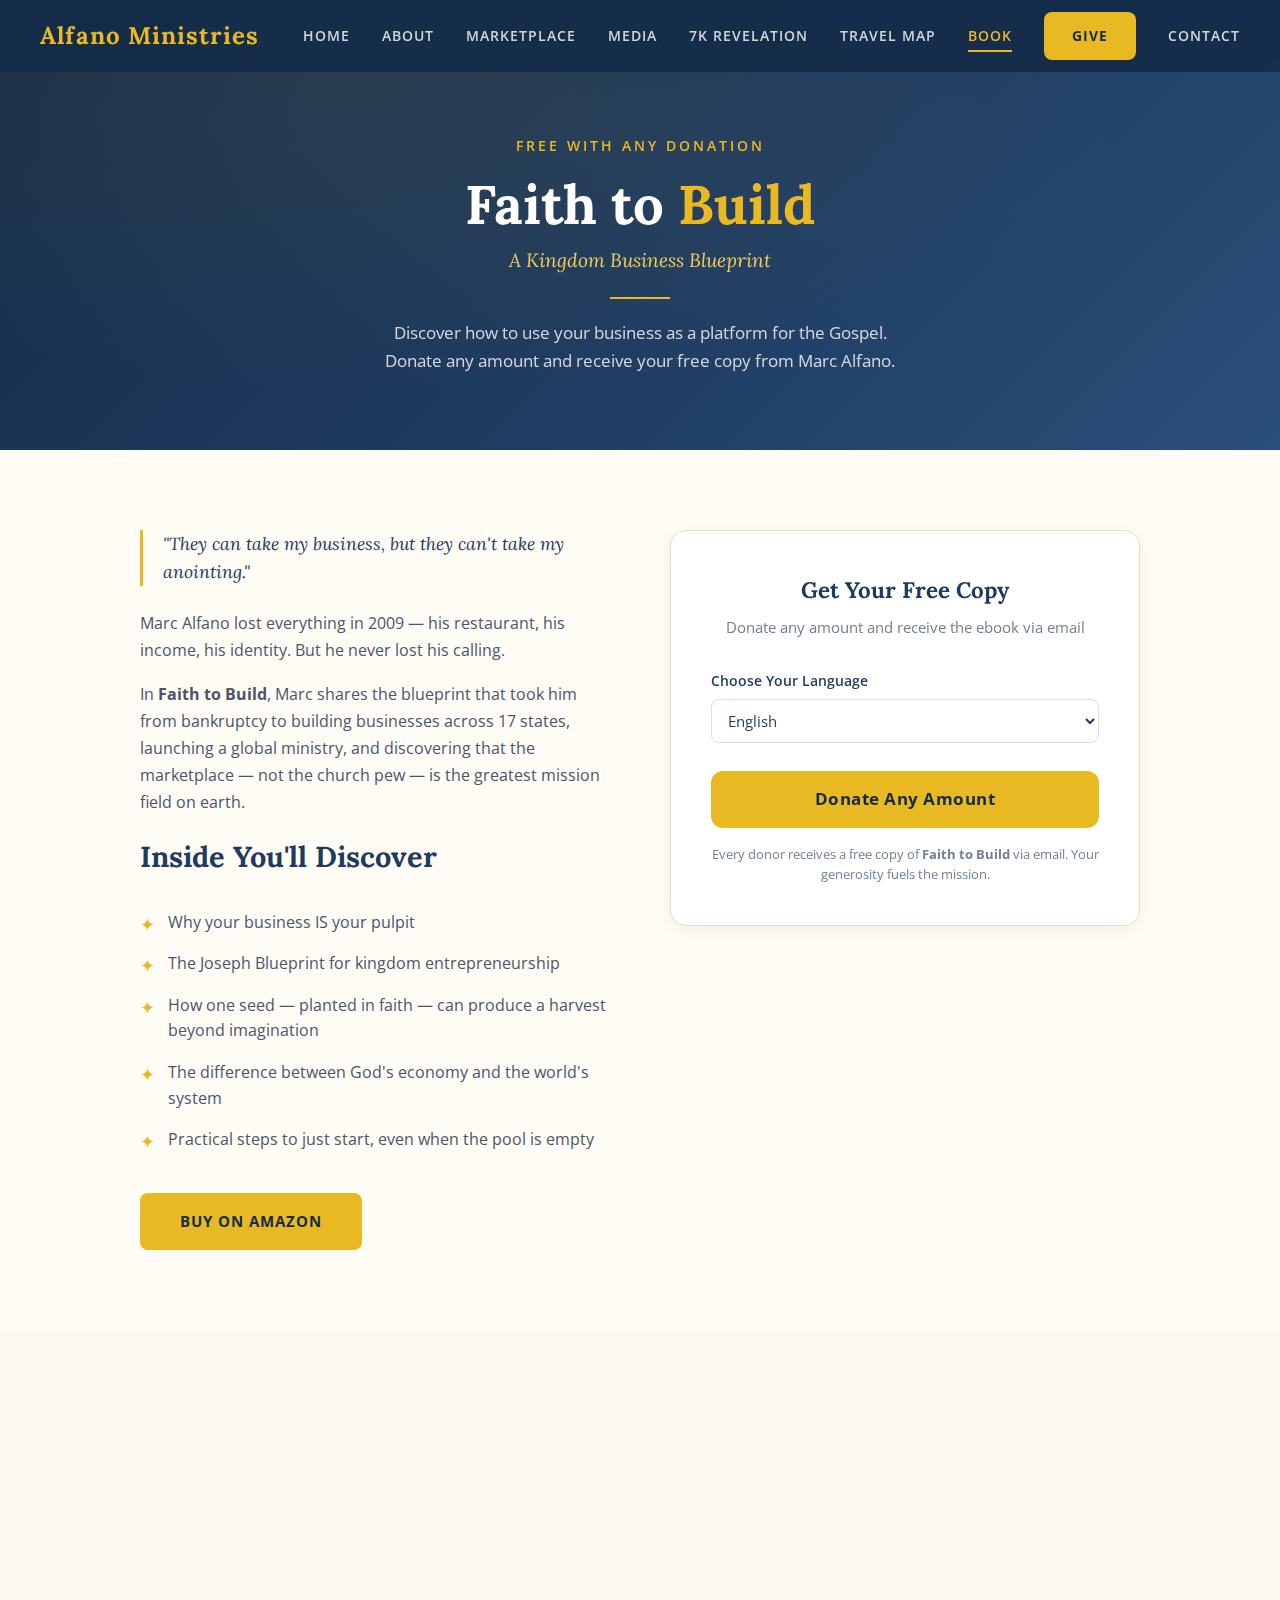
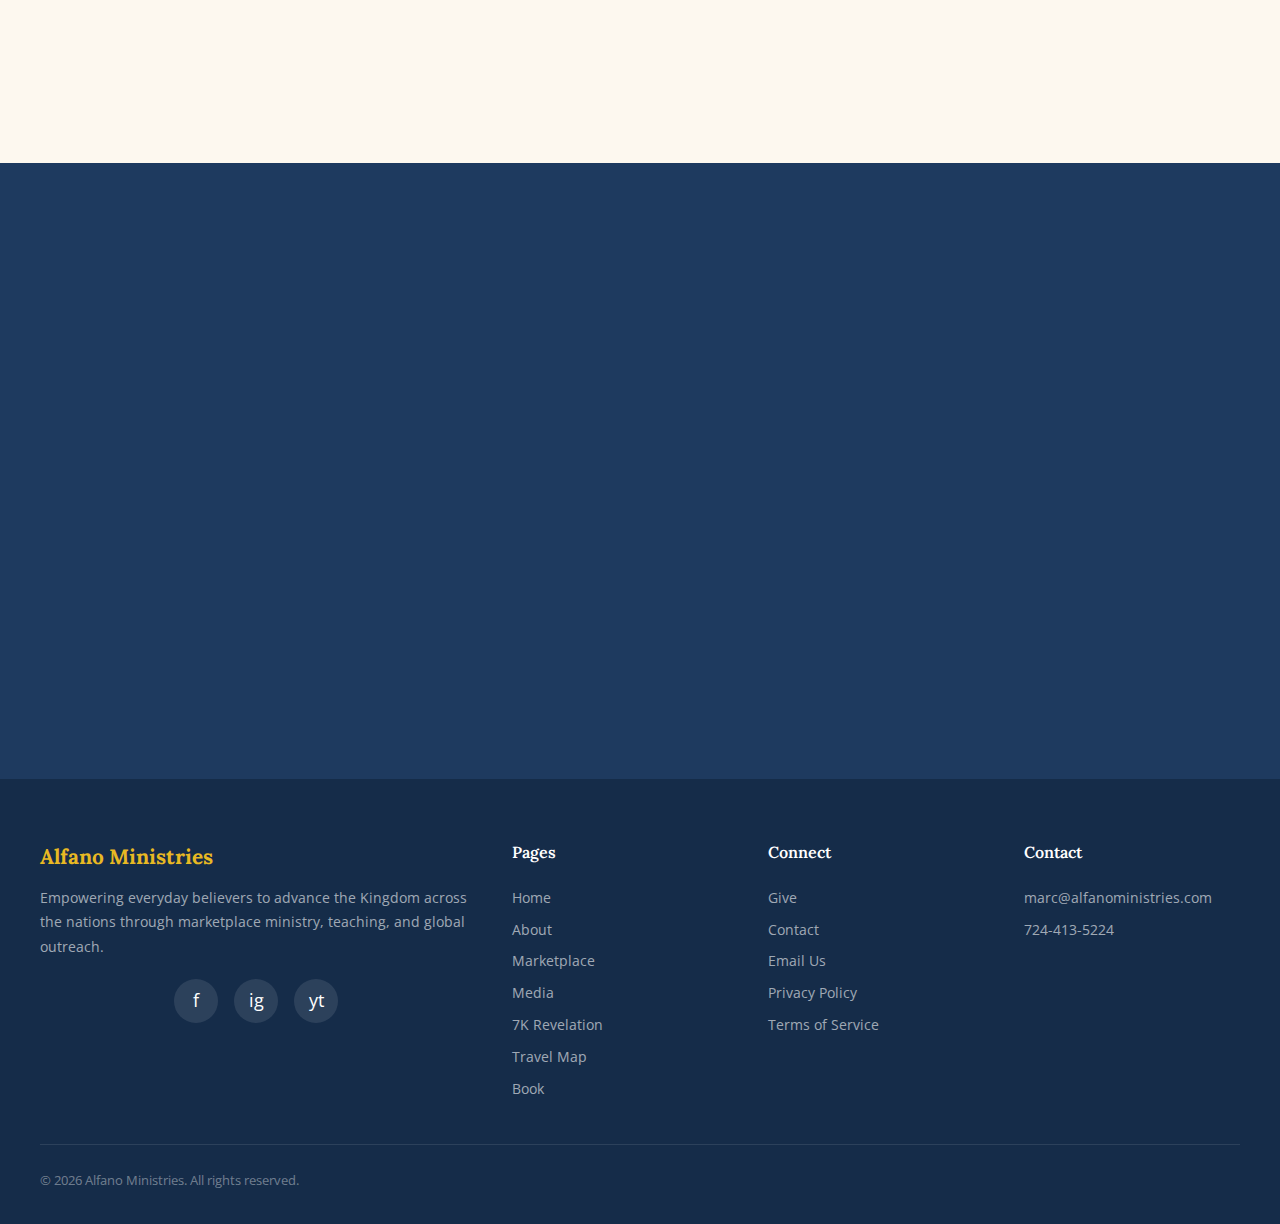
<file: book.html>
<!DOCTYPE html>
<html lang="en">
<head>
    <meta charset="UTF-8">
    <meta name="viewport" content="width=device-width, initial-scale=1.0">
    <title>Faith to Build — Ebook by Marc Alfano</title>
    <meta name="description" content="Get your free copy of Faith to Build: A Kingdom Business Blueprint by Marc Alfano with any donation. Discover how to use your business as a platform for the Gospel.">
    <meta name="theme-color" content="#1a3a5c">
    <meta property="og:title" content="Faith to Build — Ebook by Marc Alfano">
    <meta property="og:description" content="A Kingdom Business Blueprint. Donate any amount and receive your free copy.">
    <meta property="og:url" content="https://alfanoministries.com/book.html">
    <meta property="og:type" content="website">
    <meta property="og:site_name" content="Alfano Ministries">
    <meta property="og:image" content="https://storage.googleapis.com/msgsndr/AIPTqymDwrSMF9zx8Pul/media/698bedd87305aa7e88676972.jpg">
    <meta name="twitter:card" content="summary_large_image">
    <meta name="twitter:title" content="Faith to Build — Ebook by Marc Alfano">
    <meta name="twitter:description" content="A Kingdom Business Blueprint. Donate any amount and receive your free copy.">
    <meta name="twitter:image" content="https://storage.googleapis.com/msgsndr/AIPTqymDwrSMF9zx8Pul/media/698bedd87305aa7e88676972.jpg">
    <link rel="canonical" href="https://alfanoministries.com/book.html">
    <link rel="preconnect" href="https://fonts.googleapis.com">
    <link rel="preconnect" href="https://fonts.gstatic.com" crossorigin>
    <link href="https://fonts.googleapis.com/css2?family=Lora:wght@400;500;600;700&family=Open+Sans:wght@300;400;500;600;700&display=swap" rel="stylesheet">
    <link rel="stylesheet" href="css/style.css">
    <link rel="icon" href="/favicon.ico" type="image/x-icon">
    <style>
        .book-hero {
            min-height: 50vh;
            background: linear-gradient(135deg, var(--royal-blue-dark) 0%, var(--royal-blue) 50%, #2a4f7a 100%);
            display: flex;
            align-items: center;
            justify-content: center;
            text-align: center;
            padding: 120px 24px 60px;
            position: relative;
            overflow: hidden;
        }
        .book-hero::before {
            content: '';
            position: absolute;
            top: 0; left: 0; right: 0; bottom: 0;
            background: radial-gradient(ellipse at 30% 20%, rgba(232,185,35,0.08) 0%, transparent 60%);
        }
        .book-hero-content {
            position: relative;
            z-index: 1;
            max-width: 700px;
        }
        .book-hero .eyebrow {
            font-family: 'Open Sans', sans-serif;
            font-weight: 600;
            font-size: 0.85rem;
            letter-spacing: 3px;
            text-transform: uppercase;
            color: var(--gold);
            margin-bottom: 16px;
        }
        .book-hero h1 {
            font-family: 'Lora', serif;
            font-size: clamp(2.2rem, 5vw, 3.4rem);
            color: var(--white);
            font-weight: 700;
            line-height: 1.15;
            margin-bottom: 8px;
        }
        .book-hero h1 span {
            color: var(--gold);
        }
        .book-hero .subtitle {
            font-family: 'Lora', serif;
            font-style: italic;
            font-size: 1.2rem;
            color: var(--gold-light);
            margin-bottom: 20px;
        }
        .book-hero .divider {
            width: 60px;
            height: 2px;
            background: var(--gold);
            margin: 0 auto 20px;
        }
        .book-hero .tagline {
            font-size: 1.05rem;
            color: rgba(255,255,255,0.8);
            line-height: 1.7;
            max-width: 550px;
            margin: 0 auto;
        }

        .book-content {
            padding: 80px 24px;
            background: var(--warm-white);
        }
        .book-grid {
            max-width: 1000px;
            margin: 0 auto;
            display: grid;
            grid-template-columns: 1fr 1fr;
            gap: 60px;
            align-items: start;
        }
        @media (max-width: 768px) {
            .book-grid {
                grid-template-columns: 1fr;
                gap: 40px;
            }
        }

        .book-details h2 {
            font-family: 'Lora', serif;
            font-size: 1.8rem;
            color: var(--royal-blue);
            margin-bottom: 16px;
        }
        .book-details .pull-quote {
            font-family: 'Lora', serif;
            font-style: italic;
            font-size: 1.1rem;
            color: var(--royal-blue);
            border-left: 3px solid var(--gold);
            padding-left: 20px;
            margin-bottom: 24px;
            line-height: 1.6;
        }
        .book-details p {
            color: var(--text-body);
            margin-bottom: 16px;
            line-height: 1.7;
        }
        .book-details .discover-list {
            list-style: none;
            padding: 0;
            margin: 20px 0;
        }
        .book-details .discover-list li {
            padding: 8px 0 8px 28px;
            position: relative;
            color: var(--text-body);
            line-height: 1.6;
        }
        .book-details .discover-list li::before {
            content: '\2726';
            position: absolute;
            left: 0;
            color: var(--gold);
            font-size: 1.1rem;
        }

        .book-form-card {
            background: var(--white);
            border-radius: var(--radius-lg);
            padding: 40px;
            box-shadow: var(--shadow-md);
            border: 1px solid var(--border);
            position: sticky;
            top: 100px;
        }
        .book-form-card h3 {
            font-family: 'Lora', serif;
            font-size: 1.4rem;
            color: var(--royal-blue);
            text-align: center;
            margin-bottom: 6px;
        }
        .book-form-card .form-subtitle {
            text-align: center;
            color: var(--text-light);
            font-size: 0.95rem;
            margin-bottom: 28px;
        }
        .book-form-card .form-group {
            margin-bottom: 16px;
        }
        .book-form-card label {
            display: block;
            font-weight: 600;
            font-size: 0.9rem;
            color: var(--text-dark);
            margin-bottom: 6px;
        }
        .book-form-card input {
            width: 100%;
            padding: 12px 16px;
            border: 1px solid var(--border);
            border-radius: var(--radius);
            font-size: 1rem;
            font-family: 'Open Sans', sans-serif;
            transition: var(--transition);
            background: var(--warm-white);
        }
        .book-form-card input:focus {
            outline: none;
            border-color: var(--gold);
            box-shadow: 0 0 0 3px rgba(232,185,35,0.15);
        }
        .book-form-card .btn-download {
            display: block;
            width: 100%;
            padding: 14px;
            background: var(--gold);
            color: var(--royal-blue-dark);
            border: none;
            border-radius: var(--radius);
            font-family: 'Open Sans', sans-serif;
            font-weight: 700;
            font-size: 1.05rem;
            letter-spacing: 0.5px;
            cursor: pointer;
            transition: var(--transition);
            text-align: center;
        }
        .book-form-card .btn-download:hover {
            background: var(--gold-light);
            transform: translateY(-1px);
            box-shadow: 0 4px 15px rgba(232,185,35,0.3);
        }
        .book-form-card .btn-download.loading {
            opacity: 0.7;
            pointer-events: none;
        }
        .book-form-card .form-note {
            text-align: center;
            font-size: 0.8rem;
            color: var(--text-light);
            margin-top: 12px;
        }

        #ebook-message {
            text-align: center;
            padding: 10px;
            border-radius: var(--radius);
            margin-top: 12px;
            font-size: 0.95rem;
            display: none;
        }
        #ebook-message.success {
            display: block;
            background: #f0fdf4;
            color: #166534;
            border: 1px solid #bbf7d0;
        }
        #ebook-message.error {
            display: block;
            background: #fef2f2;
            color: #991b1b;
            border: 1px solid #fecaca;
        }

        #download-section {
            display: none;
            text-align: center;
            margin-top: 20px;
            padding: 24px;
            background: #f0fdf4;
            border-radius: var(--radius);
            border: 1px solid #bbf7d0;
        }
        #download-section.visible {
            display: block;
            animation: fadeUp 0.5s ease;
        }
        #download-section h4 {
            font-family: 'Lora', serif;
            color: #166534;
            margin-bottom: 8px;
            font-size: 1.15rem;
        }
        #download-section p {
            color: #166534;
            font-size: 0.9rem;
            margin-bottom: 14px;
        }
        #download-section .btn-get-book {
            display: inline-block;
            padding: 14px 36px;
            background: var(--royal-blue);
            color: var(--white);
            border-radius: var(--radius);
            font-weight: 700;
            font-size: 1.05rem;
            text-decoration: none;
            transition: var(--transition);
        }
        #download-section .btn-get-book:hover {
            background: var(--royal-blue-light);
            transform: translateY(-1px);
        }

        @keyframes fadeUp {
            from { opacity: 0; transform: translateY(10px); }
            to { opacity: 1; transform: translateY(0); }
        }

        .book-bottom-quote {
            max-width: 700px;
            margin: 0 auto;
            text-align: center;
            padding: 60px 24px 80px;
        }
        .book-bottom-quote blockquote {
            font-family: 'Lora', serif;
            font-style: italic;
            font-size: 1.15rem;
            color: var(--royal-blue);
            line-height: 1.7;
            margin-bottom: 12px;
        }
        .book-bottom-quote cite {
            font-style: normal;
            font-weight: 600;
            color: var(--gold-warm);
            font-size: 0.95rem;
        }
    </style>
</head>
<body>
    <a href="#main" class="skip-link">Skip to content</a>

    <!-- Navigation -->
    <nav class="navbar">
        <div class="nav-inner">
            <a href="index.html" class="nav-logo">Alfano Ministries</a>
            <div class="nav-links">
                <a href="index.html">Home</a>
                <a href="about.html">About</a>
                <a href="marketplace.html">Marketplace</a>
                <a href="media.html">Media</a>
                <a href="7k-revelation.html">7K Revelation</a>
                <a href="travel-map.html">Travel Map</a>
                <!-- <a href="tours.html">Tours</a> -->
                <a href="book.html">Book</a>
                <a href="give.html" class="nav-cta">Give</a>
                <a href="contact.html">Contact</a>
            </div>
            <button class="hamburger" aria-label="Toggle menu">
                <span></span>
                <span></span>
                <span></span>
            </button>
        </div>
    </nav>

    <!-- Hero -->
    <section id="main" class="book-hero">
        <div class="book-hero-content">
            <div class="eyebrow" id="hero-eyebrow">Free with Any Donation</div>
            <h1>Faith to <span>Build</span></h1>
            <div class="subtitle">A Kingdom Business Blueprint</div>
            <div class="divider"></div>
            <p class="tagline" id="hero-tagline">Discover how to use your business as a platform for the Gospel. Donate any amount and receive your free copy from Marc Alfano.</p>
        </div>
    </section>

    <!-- Book Content + Form -->
    <section class="book-content">
        <div class="book-grid fade-in">
            <!-- Left: Book Details -->
            <div class="book-details">
                <div class="pull-quote">
                    "They can take my business, but they can't take my anointing."
                </div>
                <p>Marc Alfano lost everything in 2009 — his restaurant, his income, his identity. But he never lost his calling.</p>
                <p>In <strong>Faith to Build</strong>, Marc shares the blueprint that took him from bankruptcy to building businesses across 17 states, launching a global ministry, and discovering that the marketplace — not the church pew — is the greatest mission field on earth.</p>

                <h2>Inside You'll Discover</h2>
                <ul class="discover-list">
                    <li>Why your business IS your pulpit</li>
                    <li>The Joseph Blueprint for kingdom entrepreneurship</li>
                    <li>How one seed — planted in faith — can produce a harvest beyond imagination</li>
                    <li>The difference between God's economy and the world's system</li>
                    <li>Practical steps to just start, even when the pool is empty</li>
                </ul>

                <a href="https://www.amazon.com/Faith-Build-Kingdom-Business-Blueprint/dp/B0GQPRBMSN/" class="btn-primary" target="_blank" rel="noopener" style="display: inline-block; margin-top: 12px;">Buy on Amazon</a>
            </div>

            <!-- Right: Donation CTA (default) -->
            <div class="book-form-card" id="donation-cta">
                <h3>Get Your Free Copy</h3>
                <p class="form-subtitle">Donate any amount and receive the ebook via email</p>
                <div class="form-group">
                    <label for="donate-language">Choose Your Language</label>
                    <select id="donate-language" style="width:100%;padding:10px 12px;border:1px solid #ddd;border-radius:8px;font-size:15px;font-family:inherit;margin-bottom:12px;">
                        <option value="en">English</option>
                        <option value="es">Espa&#241;ol</option>
                        <option value="it">Italiano</option>
                        <option value="pl">Polski</option>
                    </select>
                </div>
                <a href="give.html" class="btn-download" style="display: block; text-decoration: none; text-align: center;">Donate Any Amount</a>
                <p class="form-note" style="margin-top: 16px; line-height: 1.6;">Every donor receives a free copy of <strong>Faith to Build</strong> via email. Your generosity fuels the mission.</p>
            </div>

            <!-- Right: Free Download Form (event mode — hidden by default) -->
            <div class="book-form-card" id="event-form" style="display: none;">
                <h3>Get Your Free Copy</h3>
                <p class="form-subtitle">Enter your info and download instantly</p>

                <form id="ebook-form" novalidate>
                    <div class="form-group">
                        <label for="ebook-first-name">First Name</label>
                        <input type="text" id="ebook-first-name" name="firstName" placeholder="Your first name" required>
                    </div>
                    <div class="form-group">
                        <label for="ebook-email">Email Address</label>
                        <input type="email" id="ebook-email" name="email" placeholder="you@example.com" required>
                    </div>
                    <div class="form-group">
                        <label for="ebook-language">Choose Your Language</label>
                        <select id="ebook-language" name="language" style="width:100%;padding:10px 12px;border:1px solid #ddd;border-radius:8px;font-size:15px;font-family:inherit;">
                            <option value="en">English</option>
                            <option value="es">Espa&#241;ol</option>
                            <option value="it">Italiano</option>
                            <option value="pl">Polski</option>
                        </select>
                    </div>
                    <button type="submit" id="ebook-submit" class="btn-download">
                        Send Me the Book
                    </button>
                    <div id="ebook-message" role="alert" aria-live="polite"></div>
                    <p class="form-note">We respect your privacy. Unsubscribe anytime.</p>
                </form>

                <div id="download-section">
                    <h4>Your book is ready!</h4>
                    <p>Click below to download your free copy.</p>
                    <a href="assets/Faith-to-Build.pdf" download id="pdf-download-link" class="btn-get-book">Download PDF</a>
                </div>
            </div>
        </div>
    </section>

    <!-- Bottom Quote -->
    <section class="section section-cream">
        <div class="book-bottom-quote fade-in">
            <blockquote>"Faith is standing on a high dive over an empty swimming pool. I'm praying, 'God, bring the water.' And God says, 'No — jump, and I'm going to bring the water.'"</blockquote>
            <cite>— Marc Alfano</cite>
        </div>
    </section>

    <!-- CTA Banner -->
    <section class="section section-blue">
        <div class="container">
            <div class="cta-banner fade-in">
                <div class="section-eyebrow" style="color: var(--gold);">Stay Connected</div>
                <h2 style="color: var(--white);">Want More from Alfano Ministries?</h2>
                <div class="divider"></div>
                <p style="color: rgba(255,255,255,0.7);">Join our mailing list for ministry updates, event invitations, and encouragement.</p>
                <div style="display: flex; gap: 16px; justify-content: center; flex-wrap: wrap; margin-top: 8px;">
                    <a href="contact.html#stay-connected" class="btn-primary">Join the List</a>
                    <a href="7k-revelation.html" class="btn-outline-light">Listen to the Podcast</a>
                </div>
            </div>
        </div>
    </section>

    <!-- Footer -->
    <footer class="footer">
        <div class="footer-top">
            <div class="footer-brand">
                <h3>Alfano Ministries</h3>
                <p>Empowering everyday believers to advance the Kingdom across the nations through marketplace ministry, teaching, and global outreach.</p>
                <div class="social-links">
                    <a href="https://www.facebook.com/alfanoministries" class="social-link" aria-label="Facebook" target="_blank" rel="noopener">f</a>
                    <a href="https://www.instagram.com/alfanoministries" class="social-link" aria-label="Instagram" target="_blank" rel="noopener">ig</a>
                    <a href="https://www.youtube.com/@alfanoministries" class="social-link" aria-label="YouTube" target="_blank" rel="noopener">yt</a>
                </div>
            </div>
            <div class="footer-col">
                <h4>Pages</h4>
                <a href="index.html">Home</a>
                <a href="about.html">About</a>
                <a href="marketplace.html">Marketplace</a>
                <a href="media.html">Media</a>
                <a href="7k-revelation.html">7K Revelation</a>
                <a href="travel-map.html">Travel Map</a>
                <!-- <a href="tours.html">Tours</a> -->
                <a href="book.html">Book</a>
            </div>
            <div class="footer-col">
                <h4>Connect</h4>
                <a href="give.html">Give</a>
                <a href="contact.html">Contact</a>
                <a href="mailto:marc@alfanoministries.com">Email Us</a>
                <a href="privacy.html">Privacy Policy</a>
                <a href="terms.html">Terms of Service</a>
            </div>
            <div class="footer-col">
                <h4>Contact</h4>
                <a href="mailto:marc@alfanoministries.com">marc@alfanoministries.com</a>
                <a href="tel:+17244135224">724-413-5224</a>
            </div>
        </div>
        <div class="footer-bottom">
            <div class="footer-copy">&copy; 2026 Alfano Ministries. All rights reserved.</div>
        </div>
    </footer>

    <script src="js/main.js" defer></script>
    <script>
    (function() {
        var params = new URLSearchParams(window.location.search);

        // Language-to-PDF mapping
        var pdfMap = {
            'pl': 'assets/Faith-to-Build-PL.pdf',
            'it': 'assets/Faith-to-Build-IT.pdf',
            'es': 'assets/Faith-to-Build-ES.pdf',
            'en': 'assets/Faith-to-Build.pdf'
        };

        // UI text per language
        var textMap = {
            'en': { eyebrow: 'Free Ebook', tagline: 'Discover how to use your business as a platform for the Gospel. Download your free copy from Marc Alfano.', btn: 'Download PDF', submit: 'Send Me the Book', ready: 'Your book is ready!', clickBelow: 'Click below to download your free copy.' },
            'pl': { eyebrow: 'Darmowy Ebook', tagline: 'Odkryj, jak uczyni\u0107 sw\u00f3j biznes platform\u0105 dla Ewangelii. Pobierz darmowy egzemplarz od Marca Alfano.', btn: 'Pobierz PDF', submit: 'Wy\u015blij mi ksi\u0105\u017ck\u0119', ready: 'Twoja ksi\u0105\u017cka jest gotowa!', clickBelow: 'Kliknij poni\u017cej, aby pobra\u0107 darmowy egzemplarz.' },
            'it': { eyebrow: 'Ebook Gratuito', tagline: 'Scopri come usare la tua attivit\u00e0 come piattaforma per il Vangelo. Scarica la tua copia gratuita da Marc Alfano.', btn: 'Scarica PDF', submit: 'Inviami il libro', ready: 'Il tuo libro \u00e8 pronto!', clickBelow: 'Clicca qui sotto per scaricare la tua copia gratuita.' },
            'es': { eyebrow: 'Ebook Gratis', tagline: 'Descubre c\u00f3mo usar tu negocio como plataforma para el Evangelio. Descarga tu copia gratuita de Marc Alfano.', btn: 'Descargar PDF', submit: 'Env\u00edame el libro', ready: '\u00a1Tu libro est\u00e1 listo!', clickBelow: 'Haz clic abajo para descargar tu copia gratuita.' }
        };

        var lang = params.get('lang');
        var downloadLink = document.getElementById('pdf-download-link');
        var donateDropdown = document.getElementById('donate-language');
        var ebookDropdown = document.getElementById('ebook-language');
        var donateLink = donateDropdown ? donateDropdown.closest('.book-form-card').querySelector('.btn-download') : null;

        // Update PDF link and UI text based on selected language
        function updateLanguage(selectedLang) {
            var pdfUrl = pdfMap[selectedLang] || pdfMap['en'];
            if (downloadLink) downloadLink.href = pdfUrl;

            var t = textMap[selectedLang] || textMap['en'];
            if (downloadLink) downloadLink.textContent = t.btn;

            var heroEyebrow = document.getElementById('hero-eyebrow');
            var heroTagline = document.getElementById('hero-tagline');
            var submitBtn = document.getElementById('ebook-submit');
            var downloadSection = document.getElementById('download-section');

            if (params.get('free') === '1' || document.getElementById('event-form').style.display !== 'none') {
                if (heroEyebrow) heroEyebrow.textContent = t.eyebrow;
                if (heroTagline) heroTagline.textContent = t.tagline;
            }
            if (submitBtn) submitBtn.textContent = t.submit;
            if (downloadSection) {
                var h4 = downloadSection.querySelector('h4');
                var p = downloadSection.querySelector('p');
                if (h4) h4.textContent = t.ready;
                if (p) p.textContent = t.clickBelow;
            }
        }

        // Update donate link to pass language to give.html
        function updateDonateLink(selectedLang) {
            if (!donateLink) return;
            var href = 'give.html';
            if (selectedLang && selectedLang !== 'en') {
                href += '?lang=' + selectedLang;
            }
            donateLink.href = href;
        }

        // Pre-select dropdowns from URL param
        if (lang) {
            if (donateDropdown) donateDropdown.value = lang;
            if (ebookDropdown) ebookDropdown.value = lang;
            updateLanguage(lang);
            updateDonateLink(lang);
        }

        // Donation card dropdown change
        if (donateDropdown) {
            donateDropdown.addEventListener('change', function() {
                updateDonateLink(this.value);
            });
        }

        // Event form dropdown change
        if (ebookDropdown) {
            ebookDropdown.addEventListener('change', function() {
                updateLanguage(this.value);
            });
        }

        // Event mode: ?free=1
        if (params.get('free') === '1') {
            var donationCta = document.getElementById('donation-cta');
            var eventForm = document.getElementById('event-form');
            if (donationCta) donationCta.style.display = 'none';
            if (eventForm) eventForm.style.display = '';

            // If no lang param, still set default English text
            if (!lang) updateLanguage('en');
        }

        // Prefill email if provided
        var email = params.get('email');
        if (email) {
            var field = document.getElementById('ebook-email');
            if (field) field.value = email;
        }
    })();
    </script>
</body>
</html>
</file>
<file: css/style.css>
/* ============================================
   Alfano Ministries — Style C: Warm & Inviting
   ============================================ */

/* ── Reset & Base ── */
*, *::before, *::after { margin: 0; padding: 0; box-sizing: border-box; }

:root {
    --royal-blue: #1e3a5f;
    --royal-blue-light: #2a4f7a;
    --royal-blue-dark: #152c49;
    --gold: #e8b923;
    --gold-light: #f0cc55;
    --gold-warm: #d4a41a;
    --cream: #fdf8ef;
    --warm-white: #fffcf5;
    --white: #ffffff;
    --text-dark: #1e3a5f;
    --text-body: #4a5568;
    --text-light: #718096;
    --border: #e8dcc8;
    --shadow-sm: 0 2px 8px rgba(0,0,0,0.04);
    --shadow-md: 0 4px 20px rgba(0,0,0,0.06);
    --shadow-lg: 0 12px 40px rgba(0,0,0,0.1);
    --radius: 12px;
    --radius-lg: 16px;
    --transition: all 0.3s ease;
}

html {
    scroll-behavior: smooth;
}

body {
    font-family: 'Open Sans', sans-serif;
    color: var(--text-dark);
    background: var(--warm-white);
    line-height: 1.7;
    overflow-x: hidden;
}

img {
    max-width: 100%;
    height: auto;
    display: block;
}

a {
    text-decoration: none;
    color: inherit;
}

ul { list-style: none; }

.container {
    max-width: 1200px;
    margin: 0 auto;
    padding: 0 24px;
}

.container-narrow {
    max-width: 900px;
    margin: 0 auto;
    padding: 0 24px;
}

/* ── Navigation ── */
.navbar {
    position: fixed;
    top: 0;
    left: 0;
    right: 0;
    z-index: 1000;
    background: rgba(21, 44, 73, 0.95);
    backdrop-filter: blur(10px);
    -webkit-backdrop-filter: blur(10px);
    padding: 0 24px;
    transition: var(--transition);
}

.navbar.scrolled {
    box-shadow: 0 2px 20px rgba(0,0,0,0.15);
}

.nav-inner {
    max-width: 1200px;
    margin: 0 auto;
    display: flex;
    align-items: center;
    justify-content: space-between;
    height: 72px;
}

.nav-logo {
    font-family: 'Lora', serif;
    font-weight: 700;
    font-size: 1.5rem;
    color: var(--gold);
    letter-spacing: 1px;
    white-space: nowrap;
}

.nav-links {
    display: flex;
    align-items: center;
    gap: 32px;
}

.nav-links a {
    font-family: 'Open Sans', sans-serif;
    font-size: 14px;
    font-weight: 600;
    color: rgba(255,255,255,0.8);
    text-transform: uppercase;
    letter-spacing: 1px;
    transition: color 0.3s;
    position: relative;
}

.nav-links a::after {
    content: '';
    position: absolute;
    bottom: -4px;
    left: 0;
    width: 0;
    height: 2px;
    background: var(--gold);
    transition: width 0.3s;
}

.nav-links a:hover,
.nav-links a.active {
    color: var(--gold);
}

.nav-links a:hover::after,
.nav-links a.active::after {
    width: 100%;
}

.nav-cta {
    background: var(--gold) !important;
    color: var(--royal-blue-dark) !important;
    padding: 12px 28px;
    border-radius: 8px;
    font-weight: 700 !important;
    letter-spacing: 1px;
    transition: var(--transition);
}

.nav-cta::after { display: none !important; }

.nav-cta:hover {
    background: var(--gold-light) !important;
    transform: translateY(-1px);
}

/* Hamburger */
.hamburger {
    display: none;
    flex-direction: column;
    gap: 5px;
    cursor: pointer;
    padding: 8px;
    background: none;
    border: none;
    z-index: 1001;
}

.hamburger span {
    width: 26px;
    height: 2px;
    background: var(--white);
    transition: var(--transition);
    display: block;
}

.hamburger.open span:nth-child(1) {
    transform: rotate(45deg) translate(5px, 5px);
}

.hamburger.open span:nth-child(2) {
    opacity: 0;
}

.hamburger.open span:nth-child(3) {
    transform: rotate(-45deg) translate(5px, -5px);
}

/* Mobile Menu */
@media (max-width: 768px) {
    .hamburger { display: flex; }

    .nav-links {
        position: fixed;
        top: 0;
        right: -100%;
        width: 280px;
        height: 100vh;
        background: var(--royal-blue-dark);
        flex-direction: column;
        padding: 100px 40px 40px;
        gap: 24px;
        transition: right 0.3s ease;
        box-shadow: -4px 0 20px rgba(0,0,0,0.3);
    }

    .nav-links.open {
        right: 0;
    }

    .nav-links a {
        font-size: 16px;
    }

    .nav-cta {
        text-align: center;
        width: 100%;
        display: block;
    }
}

/* ── Hero Section ── */
.hero {
    position: relative;
    min-height: 90vh;
    display: flex;
    align-items: center;
    justify-content: center;
    text-align: center;
    padding: 120px 24px 80px;
    overflow: hidden;
}

.hero-bg {
    position: absolute;
    top: 0;
    left: 0;
    right: 0;
    bottom: 0;
    background-size: cover;
    background-position: center top;
    background-repeat: no-repeat;
}

.hero-overlay {
    position: absolute;
    top: 0;
    left: 0;
    right: 0;
    bottom: 0;
    background: linear-gradient(
        180deg,
        rgba(21,44,73,0.7) 0%,
        rgba(30,58,95,0.75) 40%,
        rgba(21,44,73,0.85) 100%
    );
}

.hero-content {
    position: relative;
    z-index: 1;
    max-width: 800px;
}

.hero-eyebrow {
    font-family: 'Open Sans', sans-serif;
    font-weight: 600;
    font-size: 14px;
    letter-spacing: 3px;
    text-transform: uppercase;
    color: var(--gold);
    margin-bottom: 20px;
}

.hero h1 {
    font-family: 'Lora', serif;
    font-weight: 700;
    font-size: clamp(2.2rem, 5vw, 3.8rem);
    color: #ffffff;
    line-height: 1.25;
    margin-bottom: 20px;
}

.hero h1 .gold {
    color: var(--gold);
}

.hero-divider {
    width: 80px;
    height: 3px;
    background: var(--gold);
    margin: 0 auto 24px;
    border-radius: 2px;
}

.hero p {
    font-size: 1.1rem;
    color: rgba(255,255,255,0.85);
    max-width: 560px;
    margin: 0 auto 36px;
    font-weight: 400;
    line-height: 1.8;
}

.hero-buttons {
    display: flex;
    gap: 16px;
    justify-content: center;
    flex-wrap: wrap;
}

/* ── Buttons ── */
.btn-primary {
    display: inline-block;
    font-family: 'Open Sans', sans-serif;
    font-weight: 700;
    font-size: 15px;
    letter-spacing: 1px;
    text-transform: uppercase;
    padding: 16px 40px;
    background: var(--gold);
    color: var(--royal-blue-dark);
    border: none;
    border-radius: 8px;
    cursor: pointer;
    transition: var(--transition);
}

.btn-primary:hover {
    background: var(--gold-light);
    transform: translateY(-2px);
    box-shadow: 0 8px 24px rgba(232,185,35,0.3);
}

.btn-outline-light {
    display: inline-block;
    font-family: 'Open Sans', sans-serif;
    font-weight: 600;
    font-size: 15px;
    letter-spacing: 1px;
    text-transform: uppercase;
    padding: 14px 36px;
    background: transparent;
    color: #ffffff;
    border: 2px solid rgba(255,255,255,0.4);
    border-radius: 8px;
    cursor: pointer;
    transition: var(--transition);
}

.btn-outline-light:hover {
    border-color: #ffffff;
    background: rgba(255,255,255,0.1);
}

.btn-outline {
    display: inline-block;
    font-family: 'Open Sans', sans-serif;
    font-weight: 600;
    font-size: 15px;
    letter-spacing: 1px;
    text-transform: uppercase;
    padding: 14px 36px;
    background: transparent;
    color: var(--royal-blue);
    border: 2px solid var(--royal-blue);
    border-radius: 8px;
    cursor: pointer;
    transition: var(--transition);
}

.btn-outline:hover {
    background: var(--royal-blue);
    color: var(--white);
}

.btn-secondary {
    display: inline-block;
    font-family: 'Open Sans', sans-serif;
    font-weight: 700;
    font-size: 15px;
    letter-spacing: 1px;
    text-transform: uppercase;
    padding: 16px 40px;
    background: var(--royal-blue);
    color: var(--white);
    border: none;
    border-radius: 8px;
    cursor: pointer;
    transition: var(--transition);
}

.btn-secondary:hover {
    background: var(--royal-blue-light);
    transform: translateY(-2px);
    box-shadow: 0 8px 24px rgba(30,58,95,0.3);
}

/* ── Section Utilities ── */
.section {
    padding: 80px 0;
}

.section-cream {
    background: var(--cream);
}

.section-white {
    background: var(--white);
}

.section-blue {
    background: var(--royal-blue);
}

.section-dark {
    background: var(--royal-blue-dark);
}

.section-header {
    text-align: center;
    margin-bottom: 56px;
}

.section-eyebrow {
    font-family: 'Open Sans', sans-serif;
    font-weight: 700;
    font-size: 12px;
    letter-spacing: 3px;
    text-transform: uppercase;
    color: var(--gold-warm);
    margin-bottom: 12px;
}

.section-title {
    font-family: 'Lora', serif;
    font-weight: 700;
    font-size: clamp(1.8rem, 4vw, 2.6rem);
    color: var(--royal-blue);
    margin-bottom: 16px;
    line-height: 1.3;
}

.section-title-light {
    color: var(--white);
}

.section-divider {
    width: 60px;
    height: 3px;
    background: var(--gold);
    margin: 0 auto 20px;
    border-radius: 2px;
}

.section-subtitle {
    font-size: 1.05rem;
    color: var(--text-body);
    max-width: 600px;
    margin: 0 auto;
    line-height: 1.8;
}

.section-subtitle-light {
    color: rgba(255,255,255,0.7);
}

/* ── About / Family Section ── */
.family-grid {
    display: grid;
    grid-template-columns: 1fr 1fr;
    gap: 60px;
    align-items: center;
}

.family-image {
    border-radius: var(--radius-lg);
    overflow: hidden;
    box-shadow: var(--shadow-lg);
}

.family-image img {
    width: 100%;
    height: 100%;
    object-fit: cover;
}

.family-content h2 {
    font-family: 'Lora', serif;
    font-weight: 700;
    font-size: 2rem;
    color: var(--royal-blue);
    margin-bottom: 12px;
}

.family-content .gold-line {
    width: 50px;
    height: 3px;
    background: var(--gold);
    border-radius: 2px;
    margin-bottom: 20px;
}

.family-content p {
    color: var(--text-body);
    margin-bottom: 16px;
    line-height: 1.8;
}

/* ── Cards ── */
.cards-grid {
    display: grid;
    grid-template-columns: repeat(auto-fit, minmax(300px, 1fr));
    gap: 28px;
}

.card {
    background: var(--warm-white);
    border-radius: var(--radius-lg);
    overflow: hidden;
    box-shadow: var(--shadow-md);
    transition: var(--transition);
    border: 1px solid var(--border);
}

.card:hover {
    box-shadow: var(--shadow-lg);
    transform: translateY(-4px);
}

.card-icon-top {
    height: 180px;
    background: linear-gradient(135deg, var(--royal-blue) 0%, var(--royal-blue-light) 100%);
    display: flex;
    align-items: center;
    justify-content: center;
    font-size: 3rem;
    color: var(--gold);
    overflow: hidden;
}

.card-icon-top .card-img {
    width: 100%;
    height: 100%;
    object-fit: cover;
}

.card-body {
    padding: 28px 24px;
}

.card h3 {
    font-family: 'Lora', serif;
    font-weight: 600;
    font-size: 1.2rem;
    color: var(--royal-blue);
    margin-bottom: 10px;
}

.card p {
    color: var(--text-body);
    font-size: 0.95rem;
    line-height: 1.7;
}

.card-link {
    display: inline-block;
    margin-top: 16px;
    color: var(--gold-warm);
    font-weight: 600;
    font-size: 14px;
    padding: 8px 4px;
    min-height: 44px;
    transition: color 0.3s;
}

.card-link:hover {
    color: var(--gold);
}

/* Simple icon cards (no image top) */
.icon-card {
    background: var(--warm-white);
    border-radius: var(--radius-lg);
    padding: 36px 28px;
    text-align: center;
    box-shadow: var(--shadow-sm);
    border: 1px solid var(--border);
    transition: var(--transition);
}

.icon-card:hover {
    box-shadow: var(--shadow-md);
    transform: translateY(-3px);
}

.icon-card .icon {
    width: 64px;
    height: 64px;
    background: var(--cream);
    border-radius: 50%;
    display: flex;
    align-items: center;
    justify-content: center;
    margin: 0 auto 20px;
    font-size: 1.6rem;
}

.icon-card h3 {
    font-family: 'Lora', serif;
    font-weight: 600;
    font-size: 1.15rem;
    color: var(--royal-blue);
    margin-bottom: 10px;
}

.icon-card p {
    color: var(--text-body);
    font-size: 0.9rem;
    line-height: 1.7;
}

/* ── Stats ── */
.stats-grid {
    display: grid;
    grid-template-columns: repeat(auto-fit, minmax(180px, 1fr));
    gap: 40px;
    text-align: center;
}

.stat-number {
    font-family: 'Lora', serif;
    font-weight: 700;
    font-size: 3.2rem;
    color: var(--gold);
    line-height: 1;
    margin-bottom: 8px;
}

.stat-label {
    font-weight: 400;
    font-size: 15px;
    color: rgba(255,255,255,0.7);
}

/* ── Give Cards ── */
.give-featured {
    margin-bottom: 24px;
}

.give-card-featured {
    border: 2px solid var(--royal-blue);
    background: linear-gradient(135deg, rgba(30, 58, 138, 0.03), rgba(30, 58, 138, 0.08));
    padding: 48px 36px;
}

.give-card-featured .give-icon {
    font-size: 2.5rem;
}

.give-card-featured h3 {
    font-size: 1.4rem;
}

.give-card-featured p {
    font-size: 1rem;
    max-width: 500px;
    margin-left: auto;
    margin-right: auto;
}

.give-featured-badge {
    display: inline-block;
    background: var(--royal-blue);
    color: #fff;
    font-size: 0.75rem;
    font-weight: 700;
    text-transform: uppercase;
    letter-spacing: 0.08em;
    padding: 6px 16px;
    border-radius: 20px;
    margin-bottom: 16px;
}

.give-grid {
    display: grid;
    grid-template-columns: repeat(auto-fit, minmax(260px, 1fr));
    gap: 24px;
}

.give-grid-2x2 {
    grid-template-columns: repeat(2, 1fr);
}

@media (max-width: 600px) {
    .give-grid-2x2 {
        grid-template-columns: 1fr;
    }

    .pillars-grid {
        grid-template-columns: repeat(2, 1fr);
    }
}

.give-card {
    background: var(--white);
    border: 1px solid var(--border);
    border-radius: var(--radius-lg);
    padding: 36px 28px;
    text-align: center;
    transition: var(--transition);
}

.give-card:hover {
    box-shadow: var(--shadow-md);
    transform: translateY(-3px);
}

.give-card .give-icon {
    font-size: 2rem;
    margin-bottom: 16px;
}

.give-card h3 {
    font-family: 'Lora', serif;
    font-weight: 600;
    font-size: 1.15rem;
    color: var(--royal-blue);
    margin-bottom: 8px;
}

.give-card p {
    color: var(--text-body);
    font-size: 0.9rem;
    margin-bottom: 16px;
    line-height: 1.6;
}

.give-card .give-detail {
    font-weight: 600;
    color: var(--royal-blue);
    font-size: 0.95rem;
    word-break: break-all;
}

/* ── Claim Ebook Form ── */
.claim-form-wrap {
    max-width: 540px;
    margin: 0 auto;
}

.claim-form {
    background: var(--white);
    padding: 36px;
    border-radius: var(--radius-lg);
    box-shadow: var(--shadow-sm);
    border: 1px solid var(--border);
}

.claim-submit-btn {
    width: 100%;
    margin-top: 4px;
}

.claim-submit-btn:disabled {
    opacity: 0.5;
    cursor: not-allowed;
    transform: none !important;
    box-shadow: none !important;
}

.claim-success {
    text-align: center;
    padding: 48px 24px;
    background: var(--white);
    border-radius: var(--radius-lg);
    border: 1px solid var(--border);
}

.claim-success-icon {
    font-size: 3rem;
    margin-bottom: 16px;
}

.claim-success h3 {
    font-family: 'Lora', serif;
    font-weight: 700;
    font-size: 1.3rem;
    color: var(--royal-blue);
    margin-bottom: 12px;
}

.claim-success p {
    color: var(--text-body);
    font-size: 0.95rem;
    line-height: 1.7;
}

/* ── Video Grid ── */
.video-grid {
    display: grid;
    grid-template-columns: repeat(auto-fit, minmax(320px, 1fr));
    gap: 28px;
}

.video-card {
    background: var(--white);
    border-radius: var(--radius-lg);
    overflow: hidden;
    box-shadow: var(--shadow-sm);
    border: 1px solid var(--border);
    transition: var(--transition);
}

.video-card:hover {
    box-shadow: var(--shadow-md);
    transform: translateY(-3px);
}

.video-placeholder {
    aspect-ratio: 16/9;
    background: linear-gradient(135deg, var(--royal-blue) 0%, var(--royal-blue-light) 100%);
    display: flex;
    align-items: center;
    justify-content: center;
    color: var(--gold);
    font-size: 3rem;
}

.video-card .card-body h3 {
    font-family: 'Lora', serif;
    font-size: 1.1rem;
    color: var(--royal-blue);
    margin-bottom: 6px;
}

.video-card .card-body p {
    font-size: 0.85rem;
    color: var(--text-light);
}

/* ── Contact Form ── */
.contact-grid {
    display: grid;
    grid-template-columns: 1fr 1fr;
    gap: 60px;
    align-items: start;
}

.contact-info-item {
    display: flex;
    gap: 16px;
    margin-bottom: 28px;
    align-items: flex-start;
}

.contact-info-item .icon {
    width: 48px;
    height: 48px;
    min-width: 48px;
    background: var(--cream);
    border-radius: 50%;
    display: flex;
    align-items: center;
    justify-content: center;
    font-size: 1.2rem;
    color: var(--gold-warm);
}

.contact-info-item h4 {
    font-family: 'Lora', serif;
    font-weight: 600;
    font-size: 1rem;
    color: var(--royal-blue);
    margin-bottom: 4px;
}

.contact-info-item p {
    color: var(--text-body);
    font-size: 0.9rem;
}

.contact-info-item a {
    color: var(--gold-warm);
    font-weight: 600;
    transition: color 0.3s;
}

.contact-info-item a:hover {
    color: var(--gold);
}

.form-group {
    margin-bottom: 20px;
}

.form-group label {
    display: block;
    font-weight: 600;
    font-size: 14px;
    color: var(--text-dark);
    margin-bottom: 6px;
}

.form-group input,
.form-group textarea,
.form-group select {
    width: 100%;
    padding: 14px 16px;
    border: 1px solid var(--border);
    border-radius: 8px;
    font-family: 'Open Sans', sans-serif;
    font-size: 15px;
    color: var(--text-dark);
    background: var(--white);
    transition: border-color 0.3s;
}

.form-group input:focus,
.form-group textarea:focus,
.form-group select:focus {
    outline: none;
    border-color: var(--gold);
    box-shadow: 0 0 0 3px rgba(232,185,35,0.1);
}

.form-group textarea {
    min-height: 140px;
    resize: vertical;
}

/* ── Signup Form ── */
.signup-section {
    max-width: 540px;
    margin: 0 auto;
}

.signup-form {
    background: var(--warm-white);
    padding: 36px;
    border-radius: var(--radius-lg);
    box-shadow: var(--shadow-sm);
    border: 1px solid var(--border);
}

.signup-form-row {
    display: grid;
    grid-template-columns: 1fr 1fr;
    gap: 16px;
}

@media (max-width: 480px) {
    .signup-form-row {
        grid-template-columns: 1fr;
        gap: 0;
    }
}

.form-group .required {
    color: #e53e3e;
    font-weight: 700;
}

.consent-group {
    margin-bottom: 24px;
}

.consent-label {
    display: flex;
    align-items: flex-start;
    gap: 12px;
    cursor: pointer;
    font-weight: 400 !important;
}

.consent-label input[type="checkbox"] {
    width: 20px;
    height: 20px;
    min-width: 20px;
    margin-top: 2px;
    accent-color: var(--gold);
    cursor: pointer;
}

.consent-text {
    font-size: 13px;
    color: var(--text-light);
    line-height: 1.6;
}

.signup-message {
    margin-top: 16px;
    padding: 0;
    border-radius: 8px;
    font-size: 14px;
    font-weight: 600;
    text-align: center;
    line-height: 1.6;
    transition: all 0.3s ease;
}

.signup-message:empty {
    display: none;
}

.signup-message.success {
    display: block;
    padding: 16px;
    background: #f0fdf4;
    color: #166534;
    border: 1px solid #bbf7d0;
}

.signup-message.error {
    display: block;
    padding: 16px;
    background: #fef2f2;
    color: #991b1b;
    border: 1px solid #fecaca;
}

.btn-primary.loading {
    opacity: 0.7;
    pointer-events: none;
    position: relative;
}

/* ── Pillars Grid ── */
.pillars-grid {
    display: grid;
    grid-template-columns: repeat(5, 1fr);
    gap: 20px;
}

.pillar {
    text-align: center;
    padding: 32px 16px;
    background: var(--cream);
    border-radius: var(--radius);
    border: 1px solid var(--border);
    transition: var(--transition);
    display: flex;
    flex-direction: column;
    align-items: center;
}

.pillar:hover {
    box-shadow: var(--shadow-sm);
    transform: translateY(-2px);
}

.pillar .pillar-icon {
    font-size: 2rem;
    margin-bottom: 12px;
}

.pillar .pillar-img {
    width: 120px;
    height: 120px;
    object-fit: cover;
    border-radius: 50%;
    margin-bottom: 12px;
}

.pillar h4 {
    font-family: 'Lora', serif;
    font-weight: 600;
    font-size: 1rem;
    color: var(--royal-blue);
}

/* ── Languages Grid ── */
.lang-grid {
    display: grid;
    grid-template-columns: repeat(auto-fit, minmax(140px, 1fr));
    gap: 12px;
}

.lang-item {
    background: var(--white);
    border: 1px solid var(--border);
    border-radius: 8px;
    padding: 14px;
    text-align: center;
    font-weight: 600;
    font-size: 14px;
    color: var(--royal-blue);
    transition: var(--transition);
}

.lang-item:hover {
    background: var(--gold);
    color: var(--royal-blue-dark);
    border-color: var(--gold);
}

/* ── CTA Banner ── */
.cta-banner {
    padding: 80px 24px;
    text-align: center;
    position: relative;
}

.cta-banner h2 {
    font-family: 'Lora', serif;
    font-weight: 700;
    font-size: clamp(1.8rem, 4vw, 2.6rem);
    margin-bottom: 16px;
}

.cta-banner .divider {
    width: 60px;
    height: 3px;
    background: var(--gold);
    margin: 0 auto 20px;
    border-radius: 2px;
}

.cta-banner p {
    font-size: 1.1rem;
    max-width: 500px;
    margin: 0 auto 36px;
}

/* ── Newsletter ── */
.newsletter-form {
    display: flex;
    max-width: 480px;
    margin: 0 auto;
    gap: 12px;
}

.newsletter-form input {
    flex: 1;
    padding: 14px 18px;
    border: 1px solid var(--border);
    border-radius: 8px;
    font-family: 'Open Sans', sans-serif;
    font-size: 15px;
}

.newsletter-form input:focus {
    outline: none;
    border-color: var(--gold);
}

.newsletter-form button {
    padding: 14px 28px;
    background: var(--gold);
    color: var(--royal-blue-dark);
    border: none;
    border-radius: 8px;
    font-weight: 700;
    font-size: 14px;
    text-transform: uppercase;
    letter-spacing: 1px;
    cursor: pointer;
    transition: var(--transition);
    white-space: nowrap;
}

.newsletter-form button:hover {
    background: var(--gold-light);
}

/* ── Social Links ── */
.social-links {
    display: flex;
    gap: 16px;
    justify-content: center;
}

.social-link {
    width: 44px;
    height: 44px;
    background: rgba(255,255,255,0.1);
    border-radius: 50%;
    display: flex;
    align-items: center;
    justify-content: center;
    color: var(--white);
    font-size: 1.1rem;
    transition: var(--transition);
}

.social-link:hover {
    background: var(--gold);
    color: var(--royal-blue-dark);
    transform: translateY(-2px);
}

/* ── Footer ── */
.footer {
    background: var(--royal-blue-dark);
    padding: 60px 24px 32px;
}

.footer-top {
    display: grid;
    grid-template-columns: 2fr 1fr 1fr 1fr;
    gap: 40px;
    max-width: 1200px;
    margin: 0 auto;
    padding-bottom: 40px;
    border-bottom: 1px solid rgba(255,255,255,0.1);
}

.footer-brand h3 {
    font-family: 'Lora', serif;
    font-weight: 700;
    font-size: 1.3rem;
    color: var(--gold);
    margin-bottom: 12px;
}

.footer-brand p {
    color: rgba(255,255,255,0.6);
    font-size: 0.9rem;
    line-height: 1.7;
    margin-bottom: 20px;
}

.footer-col h4 {
    font-family: 'Lora', serif;
    font-weight: 600;
    font-size: 1rem;
    color: var(--white);
    margin-bottom: 16px;
}

.footer-col a {
    display: block;
    color: rgba(255,255,255,0.6);
    font-size: 14px;
    padding: 4px 0;
    transition: color 0.3s;
}

.footer-col a:hover {
    color: var(--gold);
}

.footer-bottom {
    max-width: 1200px;
    margin: 0 auto;
    padding-top: 24px;
    display: flex;
    justify-content: space-between;
    align-items: center;
    flex-wrap: wrap;
    gap: 12px;
}

.footer-copy {
    color: rgba(255,255,255,0.4);
    font-size: 13px;
}

/* ── Scroll Fade-In Animations ── */
.fade-in {
    opacity: 0;
    transform: translateY(30px);
    transition: opacity 0.6s ease, transform 0.6s ease;
}

.fade-in.visible {
    opacity: 1;
    transform: translateY(0);
}

/* ── Featured Video ── */
.featured-video {
    aspect-ratio: 16/9;
    border-radius: var(--radius-lg);
    overflow: hidden;
    box-shadow: var(--shadow-lg);
    background: var(--royal-blue);
}

.featured-video iframe {
    width: 100%;
    height: 100%;
    border: none;
}

/* ── Responsive ── */
@media (max-width: 992px) {
    .family-grid {
        grid-template-columns: 1fr;
        gap: 40px;
    }

    .contact-grid {
        grid-template-columns: 1fr;
        gap: 40px;
    }

    .footer-top {
        grid-template-columns: 1fr 1fr;
    }
}

@media (max-width: 768px) {
    .section { padding: 60px 0; }
    .hero { min-height: 80vh; padding: 100px 20px 60px; }
    .stat-number { font-size: 2.5rem; }
    .stats-grid { gap: 24px; }

    .footer-top {
        grid-template-columns: 1fr;
        gap: 32px;
    }

    .footer-bottom {
        flex-direction: column;
        text-align: center;
    }

    .newsletter-form {
        flex-direction: column;
    }
}

@media (max-width: 480px) {
    .hero h1 { font-size: 1.8rem; }
    .section-title { font-size: 1.5rem; }
    .hero-buttons { flex-direction: column; align-items: center; }
}

/* ── Podcast Episode Cards ── */
.episode-grid {
    display: grid;
    grid-template-columns: repeat(auto-fit, minmax(280px, 1fr));
    gap: 24px;
    margin-bottom: 40px;
}

.episode-card {
    background: var(--white);
    border: 1px solid var(--border);
    border-radius: var(--radius-lg);
    overflow: hidden;
    transition: var(--transition);
    display: flex;
    flex-direction: column;
}

.episode-card:hover {
    box-shadow: var(--shadow-md);
    transform: translateY(-3px);
}

.episode-card-img {
    width: 100%;
    aspect-ratio: 16/9;
    object-fit: cover;
    background: linear-gradient(135deg, var(--royal-blue) 0%, var(--royal-blue-light) 100%);
}

.episode-card-body {
    padding: 24px;
    flex: 1;
    display: flex;
    flex-direction: column;
}

.episode-meta {
    display: flex;
    align-items: center;
    gap: 12px;
    margin-bottom: 10px;
    flex-wrap: wrap;
}

.episode-meta span {
    font-size: 12px;
    font-weight: 600;
    text-transform: uppercase;
    letter-spacing: 0.5px;
    color: var(--text-light);
}

.episode-meta .episode-number {
    color: var(--gold-warm);
}

.episode-meta .episode-dot {
    width: 4px;
    height: 4px;
    background: var(--border);
    border-radius: 50%;
}

.episode-card-body h3 {
    font-family: 'Lora', serif;
    font-weight: 600;
    font-size: 1.1rem;
    color: var(--royal-blue);
    margin-bottom: 8px;
    line-height: 1.4;
}

.episode-card-body .episode-desc {
    color: var(--text-body);
    font-size: 0.88rem;
    line-height: 1.65;
    margin-bottom: 16px;
    flex: 1;
    display: -webkit-box;
    -webkit-line-clamp: 3;
    -webkit-box-orient: vertical;
    overflow: hidden;
}

.episode-player {
    width: 100%;
    height: 40px;
    border-radius: 8px;
    margin-bottom: 12px;
}

.episode-link {
    display: inline-flex;
    align-items: center;
    gap: 6px;
    font-size: 13px;
    font-weight: 600;
    color: var(--gold-warm);
    padding: 8px 4px;
    min-height: 44px;
    transition: color 0.3s;
}

.episode-link:hover {
    color: var(--gold);
}

.episode-loading {
    text-align: center;
    padding: 60px 24px;
    color: var(--text-light);
    font-size: 1rem;
}

.episode-loading .spinner {
    display: inline-block;
    width: 32px;
    height: 32px;
    border: 3px solid var(--border);
    border-top-color: var(--gold);
    border-radius: 50%;
    animation: spin 0.8s linear infinite;
    margin-bottom: 12px;
}

@keyframes spin {
    to { transform: rotate(360deg); }
}

.episodes-cta {
    text-align: center;
    display: flex;
    gap: 16px;
    justify-content: center;
    flex-wrap: wrap;
}

@media (max-width: 480px) {
    .episode-grid {
        grid-template-columns: 1fr;
    }
}

/* ── Mailing List Popup ── */
.popup-overlay {
    position: fixed;
    top: 0;
    left: 0;
    right: 0;
    bottom: 0;
    background: rgba(21, 44, 73, 0.6);
    backdrop-filter: blur(4px);
    -webkit-backdrop-filter: blur(4px);
    z-index: 2000;
    display: flex;
    align-items: center;
    justify-content: center;
    padding: 24px;
    opacity: 0;
    visibility: hidden;
    transition: opacity 0.3s ease, visibility 0.3s ease;
}

.popup-overlay.active {
    opacity: 1;
    visibility: visible;
}

.popup-box {
    background: var(--white);
    border-radius: var(--radius-lg);
    box-shadow: 0 20px 60px rgba(0, 0, 0, 0.25);
    max-width: 460px;
    width: 100%;
    padding: 48px 36px 40px;
    text-align: center;
    position: relative;
    transform: translateY(20px) scale(0.97);
    transition: transform 0.3s ease;
}

.popup-overlay.active .popup-box {
    transform: translateY(0) scale(1);
}

.popup-close {
    position: absolute;
    top: 16px;
    right: 16px;
    width: 44px;
    height: 44px;
    background: var(--cream);
    border: none;
    border-radius: 50%;
    font-size: 1.2rem;
    color: var(--text-light);
    cursor: pointer;
    display: flex;
    align-items: center;
    justify-content: center;
    transition: var(--transition);
    line-height: 1;
}

.popup-close:hover {
    background: var(--border);
    color: var(--text-dark);
}

.popup-box .popup-eyebrow {
    font-family: 'Open Sans', sans-serif;
    font-weight: 700;
    font-size: 12px;
    letter-spacing: 3px;
    text-transform: uppercase;
    color: var(--gold-warm);
    margin-bottom: 12px;
}

.popup-box h2 {
    font-family: 'Lora', serif;
    font-weight: 700;
    font-size: 1.6rem;
    color: var(--royal-blue);
    margin-bottom: 8px;
    line-height: 1.3;
}

.popup-box .popup-divider {
    width: 50px;
    height: 3px;
    background: var(--gold);
    margin: 0 auto 16px;
    border-radius: 2px;
}

.popup-box p {
    color: var(--text-body);
    font-size: 0.95rem;
    line-height: 1.7;
    margin-bottom: 24px;
}

.popup-form {
    display: flex;
    flex-direction: column;
    gap: 12px;
}

.popup-form input {
    width: 100%;
    padding: 14px 18px;
    border: 1px solid var(--border);
    border-radius: 8px;
    font-family: 'Open Sans', sans-serif;
    font-size: 15px;
    color: var(--text-dark);
    transition: border-color 0.3s;
}

.popup-form input:focus {
    outline: none;
    border-color: var(--gold);
    box-shadow: 0 0 0 3px rgba(232, 185, 35, 0.1);
}

.popup-form button {
    padding: 16px 40px;
    background: var(--gold);
    color: var(--royal-blue-dark);
    border: none;
    border-radius: 8px;
    font-family: 'Open Sans', sans-serif;
    font-weight: 700;
    font-size: 15px;
    letter-spacing: 1px;
    text-transform: uppercase;
    cursor: pointer;
    transition: var(--transition);
}

.popup-form button:hover {
    background: var(--gold-light);
    transform: translateY(-2px);
    box-shadow: 0 8px 24px rgba(232, 185, 35, 0.3);
}

.popup-cta-btn {
    display: inline-block;
    padding: 16px 40px;
    background: var(--gold);
    color: var(--royal-blue-dark);
    border: none;
    border-radius: 8px;
    font-family: 'Open Sans', sans-serif;
    font-weight: 700;
    font-size: 15px;
    letter-spacing: 1px;
    text-transform: uppercase;
    cursor: pointer;
    transition: var(--transition);
    text-decoration: none;
    text-align: center;
    width: 100%;
}

.popup-cta-btn:hover {
    background: var(--gold-light);
    transform: translateY(-2px);
    box-shadow: 0 8px 24px rgba(232, 185, 35, 0.3);
    color: var(--royal-blue-dark);
}

.popup-no-thanks {
    display: inline-block;
    margin-top: 12px;
    font-size: 13px;
    color: var(--text-light);
    cursor: pointer;
    border: none;
    background: none;
    font-family: 'Open Sans', sans-serif;
    transition: color 0.3s;
}

.popup-no-thanks:hover {
    color: var(--text-body);
}

@media (max-width: 480px) {
    .popup-box {
        padding: 40px 24px 32px;
    }

    .popup-box h2 {
        font-size: 1.35rem;
    }
}

/* ── Travel Map ── */
.map-wrap {
    position: relative;
    width: 100%;
    height: 80vh;
    min-height: 500px;
}

.map-touch-overlay {
    display: none;
}

@media (max-width: 768px) {
    .map-wrap {
        height: 60vh;
        min-height: 300px;
    }

    .map-touch-overlay {
        display: flex;
        align-items: center;
        justify-content: center;
        position: absolute;
        top: 0;
        left: 0;
        right: 0;
        bottom: 0;
        z-index: 10;
        background: rgba(21, 44, 73, 0.15);
        cursor: pointer;
    }

    .map-touch-overlay span {
        background: var(--royal-blue-dark);
        color: var(--white);
        padding: 10px 20px;
        border-radius: 8px;
        font-size: 14px;
        font-weight: 600;
        box-shadow: 0 4px 12px rgba(0,0,0,0.3);
    }

    .map-touch-overlay.active {
        display: none;
    }
}

/* ── Skip-to-Content Link (A11y) ── */
.skip-link {
    position: absolute;
    top: -100%;
    left: 16px;
    background: var(--gold);
    color: var(--royal-blue-dark);
    padding: 12px 24px;
    border-radius: 0 0 8px 8px;
    font-weight: 700;
    font-size: 14px;
    z-index: 9999;
    transition: top 0.2s;
}

.skip-link:focus {
    top: 0;
}

/* ── Focus-Visible System (A11y) ── */
:focus-visible {
    outline: 2px solid var(--gold);
    outline-offset: 2px;
}

.btn-primary:focus-visible,
.btn-secondary:focus-visible,
.btn-outline:focus-visible,
.btn-outline-light:focus-visible {
    outline: 2px solid var(--gold);
    outline-offset: 2px;
    box-shadow: 0 0 0 4px rgba(232, 185, 35, 0.25);
}

/* ── Form Validation States (A11y) ── */
.form-group input:focus,
.form-group textarea:focus,
.form-group select:focus {
    outline: 2px solid var(--gold);
    outline-offset: -1px;
}

.form-group input:invalid:not(:placeholder-shown),
.form-group textarea:invalid:not(:placeholder-shown) {
    border-color: #e53e3e;
}

/* ── Spotify Embed Responsive ── */
.spotify-embed {
    border-radius: 12px;
    width: 100%;
    height: 352px;
    border: none;
}

/* ── Video Iframe Aspect Ratio Wrapper ── */
.video-iframe-wrap {
    position: relative;
    aspect-ratio: 16 / 9;
    width: 100%;
}

.video-iframe-wrap iframe {
    position: absolute;
    top: 0;
    left: 0;
    width: 100%;
    height: 100%;
}

/* ── Mobile Overrides (768px) ── */
@media (max-width: 768px) {
    /* Phase 1.4: Grid gaps */
    .contact-grid {
        gap: 24px;
    }
    .family-grid {
        gap: 28px;
    }

    /* Phase 2.1: Typography legibility */
    .icon-card p {
        font-size: 1rem;
    }
    .episode-card-body .episode-desc {
        font-size: 0.95rem;
    }
    .stat-label {
        color: rgba(255,255,255,0.85);
    }
    .footer-col a {
        font-size: 15px;
    }

    /* Phase 2.2: Spotify embed compact */
    .spotify-embed {
        height: 232px;
    }
}

/* ── Ultra-Wide Desktop (2.3) ── */
@media (min-width: 1920px) {
    .container {
        max-width: 1400px;
    }
    .container-narrow {
        max-width: 1000px;
    }
    .video-grid {
        grid-template-columns: repeat(3, 1fr);
    }
    .stats-grid {
        grid-template-columns: repeat(3, 1fr);
    }
    .cards-grid {
        grid-template-columns: repeat(3, 1fr);
    }
}

/* ============================================
   Tours Page
   ============================================ */

/* ── Tour Options Grid ── */
.tour-options-grid {
    display: grid;
    grid-template-columns: 1fr 1fr;
    gap: 32px;
}

/* ── Tour Card ── */
.tour-card {
    background: var(--white);
    border-radius: var(--radius-lg);
    overflow: hidden;
    box-shadow: var(--shadow-md);
    border: 1px solid var(--border);
    transition: var(--transition);
    display: flex;
    flex-direction: column;
}

.tour-card:hover {
    box-shadow: var(--shadow-lg);
    transform: translateY(-4px);
}

.tour-card-image {
    position: relative;
    height: 240px;
    overflow: hidden;
}

.tour-card-image img {
    width: 100%;
    height: 100%;
    object-fit: cover;
}

.tour-badge {
    position: absolute;
    top: 16px;
    right: 16px;
    background: var(--gold);
    color: var(--royal-blue-dark);
    font-weight: 700;
    font-size: 13px;
    letter-spacing: 1px;
    text-transform: uppercase;
    padding: 8px 18px;
    border-radius: 6px;
}

.tour-card-body {
    padding: 32px 28px;
    flex: 1;
    display: flex;
    flex-direction: column;
}

.tour-card-body h3 {
    font-family: 'Lora', serif;
    font-weight: 700;
    font-size: 1.3rem;
    color: var(--royal-blue);
    margin-bottom: 12px;
}

.tour-card-body > p {
    color: var(--text-body);
    font-size: 0.95rem;
    line-height: 1.7;
    margin-bottom: 20px;
}

/* ── Tour Highlights List ── */
.tour-highlights-list {
    list-style: none;
    padding: 0;
    margin: 0 0 24px;
}

.tour-highlights-list li {
    position: relative;
    padding-left: 28px;
    margin-bottom: 10px;
    color: var(--text-body);
    font-size: 0.93rem;
    line-height: 1.6;
}

.tour-highlights-list li::before {
    content: '\2713';
    position: absolute;
    left: 0;
    color: var(--gold);
    font-weight: 700;
    font-size: 1.1rem;
}

/* ── Tour Price ── */
.tour-price {
    margin-bottom: 24px;
    margin-top: auto;
}

.tour-price-label {
    font-size: 13px;
    font-weight: 600;
    text-transform: uppercase;
    letter-spacing: 1px;
    color: var(--text-light);
    margin-bottom: 4px;
}

.tour-price-amount {
    font-family: 'Lora', serif;
    font-weight: 700;
    font-size: 1.1rem;
    color: var(--royal-blue);
}

/* ── Tour Card Actions ── */
.tour-card-actions {
    display: flex;
    gap: 12px;
    flex-wrap: wrap;
}

.tour-card-actions .btn-primary,
.tour-card-actions .btn-outline {
    flex: 1;
    text-align: center;
    padding: 14px 20px;
    font-size: 13px;
    min-width: 140px;
}

/* ── Tour Timeline ── */
.tour-timeline {
    position: relative;
    padding-left: 60px;
    max-width: 900px;
    margin: 0 auto;
}

.tour-timeline::before {
    content: '';
    position: absolute;
    left: 24px;
    top: 0;
    bottom: 0;
    width: 3px;
    background: var(--gold);
    border-radius: 2px;
}

.timeline-item {
    position: relative;
    margin-bottom: 40px;
}

.timeline-item:last-child {
    margin-bottom: 0;
}

.timeline-day {
    position: absolute;
    left: -60px;
    top: 0;
    width: 48px;
    height: 48px;
    background: var(--gold);
    border-radius: 50%;
    display: flex;
    align-items: center;
    justify-content: center;
    z-index: 1;
}

.timeline-day-number {
    font-family: 'Lora', serif;
    font-weight: 700;
    font-size: 1.1rem;
    color: var(--royal-blue-dark);
}

.timeline-content {
    background: var(--white);
    border-radius: var(--radius);
    padding: 28px;
    box-shadow: var(--shadow-sm);
    border: 1px solid var(--border);
}

.section-cream .timeline-content {
    background: var(--warm-white);
}

.timeline-content h4 {
    font-family: 'Lora', serif;
    font-weight: 700;
    font-size: 1.15rem;
    color: var(--royal-blue);
    margin-bottom: 10px;
}

.timeline-content p {
    color: var(--text-body);
    font-size: 0.95rem;
    line-height: 1.8;
}

.timeline-image {
    border-radius: 8px;
    overflow: hidden;
    margin-top: 16px;
    max-height: 280px;
}

.timeline-image img {
    width: 100%;
    height: 100%;
    object-fit: cover;
}

.timeline-scripture {
    margin-top: 16px;
    padding: 16px 20px;
    border-left: 4px solid var(--gold);
    background: var(--cream);
    border-radius: 0 8px 8px 0;
    font-style: italic;
    color: var(--text-body);
    font-size: 0.9rem;
    line-height: 1.7;
}

/* ── Destination Grid ── */
.destination-grid {
    display: grid;
    grid-template-columns: repeat(3, 1fr);
    gap: 20px;
}

.destination-card {
    position: relative;
    border-radius: var(--radius);
    overflow: hidden;
    height: 260px;
    cursor: default;
}

.destination-card img {
    width: 100%;
    height: 100%;
    object-fit: cover;
    transition: transform 0.4s ease;
}

.destination-card:hover img {
    transform: scale(1.08);
}

.destination-overlay {
    position: absolute;
    bottom: 0;
    left: 0;
    right: 0;
    padding: 20px;
    background: linear-gradient(transparent, rgba(21, 44, 73, 0.85));
    color: var(--white);
    font-family: 'Lora', serif;
    font-weight: 700;
    font-size: 1.1rem;
}

/* ── Tour Partner Card ── */
.tour-partner-card {
    max-width: 700px;
    margin: 0 auto;
    background: var(--cream);
    border-radius: var(--radius-lg);
    padding: 48px 40px;
    text-align: center;
    border: 1px solid var(--border);
}

.tour-partner-card h3 {
    font-family: 'Lora', serif;
    font-weight: 700;
    font-size: 1.4rem;
    color: var(--royal-blue);
    margin-bottom: 8px;
}

.tour-partner-card .partner-tagline {
    color: var(--gold-warm);
    font-weight: 600;
    font-size: 1rem;
    margin-bottom: 20px;
    font-style: italic;
}

.tour-partner-card p {
    color: var(--text-body);
    font-size: 0.95rem;
    line-height: 1.7;
    margin-bottom: 8px;
}

.tour-partner-card a {
    color: var(--gold-warm);
    font-weight: 600;
    transition: color 0.3s;
}

.tour-partner-card a:hover {
    color: var(--gold);
}

.tour-legal {
    margin-top: 20px;
    font-size: 0.8rem;
    color: var(--text-light);
}

/* ── Tour Inquiry Form ── */
.tour-form-wrap {
    max-width: 700px;
    margin: 0 auto;
}

.tour-form {
    background: var(--warm-white);
    padding: 40px;
    border-radius: var(--radius-lg);
    box-shadow: var(--shadow-sm);
    border: 1px solid var(--border);
}

.tour-form-row {
    display: grid;
    grid-template-columns: 1fr 1fr;
    gap: 16px;
}

/* ── Tours Page Responsive ── */
@media (max-width: 768px) {
    .tour-options-grid {
        grid-template-columns: 1fr;
    }

    .tour-timeline {
        padding-left: 50px;
    }

    .tour-timeline::before {
        left: 18px;
    }

    .timeline-day {
        left: -50px;
        width: 40px;
        height: 40px;
    }

    .timeline-day-number {
        font-size: 0.95rem;
    }

    .destination-grid {
        grid-template-columns: 1fr 1fr;
    }

    .tour-form-row {
        grid-template-columns: 1fr;
        gap: 0;
    }

    .tour-partner-card {
        padding: 36px 24px;
    }

    .tour-form {
        padding: 28px 20px;
    }
}

@media (max-width: 480px) {
    .destination-grid {
        grid-template-columns: 1fr;
    }

    .destination-card {
        height: 220px;
    }

    .tour-card-actions {
        flex-direction: column;
    }

    .tour-card-actions .btn-primary,
    .tour-card-actions .btn-outline {
        width: 100%;
    }
}
</file>
